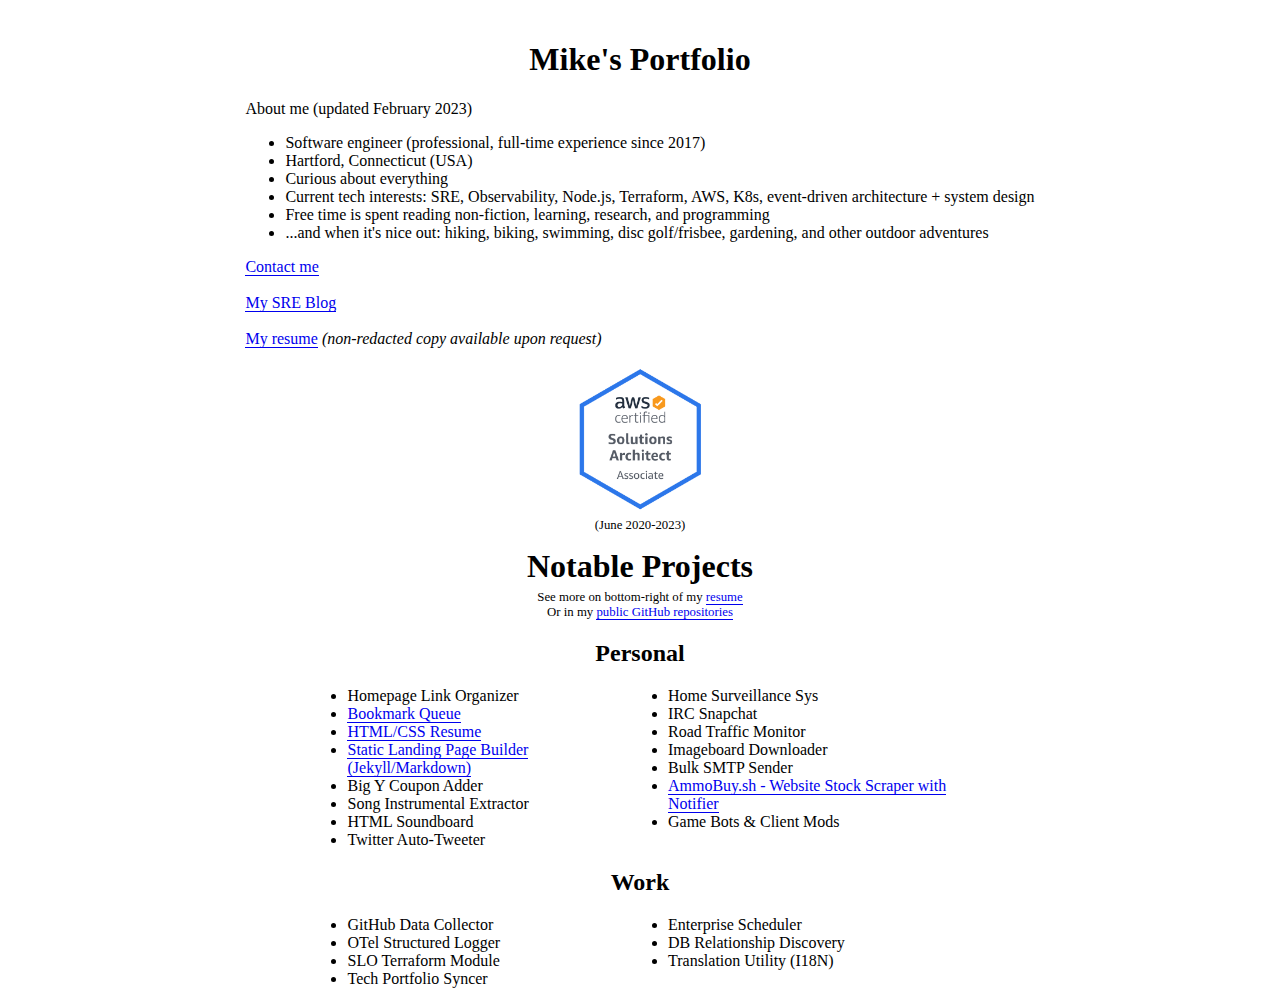
<file: index.html>
<!DOCTYPE html>
<html lang="en">

<head>
  <meta charset="utf-8" />
  <meta name="viewport" content="width=device-width, initial-scale=1" />
  <link rel="stylesheet" type="text/css" href="style.css" />
  <link rel="icon" type="image/x-icon" href="../favicon.ico?v=1" />
  <title>Mike's Portfolio</title>
  <!-- Primary Meta Tags -->
  <meta name="title" content="Mike's Portfolio" />
  <meta name="description" content="Mike's Portfolio" />

  <!-- Open Graph / Facebook -->
  <meta property="og:type" content="website" />
  <meta property="og:url" content="https://MikeQDev.github.io/" />
  <meta property="og:title" content="Mike's Portfolio" />
  <meta property="og:description" content="Mike's Portfolio" />
  <meta property="og:image" content="https://MikeQDev.github.io/favicon.ico" />

  <!-- Twitter -->
  <meta property="twitter:card" content="summary_large_image" />
  <meta property="twitter:url" content="https://MikeQDev.github.io/" />
  <meta property="twitter:title" content="Mike's Portfolio" />
  <meta property="twitter:description" content="Mike's Portfolio" />
  <meta property="twitter:image" content="https://MikeQDev.github.io/favicon.ico" />
</head>

<body>
  <h1 class="title">
    Mike's Portfolio
  </h1>
  <p>
    About me (updated February 2023)
  </p>
  <div class="about-me">
    <ul>
      <li>Software engineer (professional, full-time experience since 2017)</li>
      <li>Hartford, Connecticut (USA)</li>
      <li>Curious about everything</li>
      <li>Current tech interests: SRE, Observability, Node.js, Terraform, AWS, K8s, event-driven architecture + system
        design</li>
      <li>Free time is spent reading non-fiction, learning, research, and programming</li>
      <li>...and when it's nice out: hiking, biking, swimming, disc golf/frisbee, gardening, and other outdoor
        adventures</li>
    </ul>
    <p>
      <a href="https://twitter.com/MikeQdev">Contact me</a><br /><br />
      <a href="https://srezone.com/blog/">My SRE Blog</a><br /><br />
      <a href="resume/">My resume</a> <i>(non-redacted copy available upon request)</i>
    </p>
  </div>
  <div class="badges">
    <img class="aws-badge" src="./aws-saa.png" alt="aws solutions architect associated certified" />
    <p class="subtext">(June 2020-2023)</p>
  </div>
  <div class="projects">
    <h1 class="title" style="margin: 5px;">
      Notable Projects
    </h1>
    <p class="center subtext">See more on bottom-right of my <a href="resume/">resume</a></p>
    <p class="center subtext">Or in my <a href="https://github.com/MikeQDev?tab=repositories">public GitHub repositories</a></p>
    <h2 class="center">Personal</h2>
    <ul class="misc-projects">
      <li>Homepage Link Organizer</li>
      <li><a href="https://misc.cabinsaver.com/vidqueue/">Bookmark Queue</a></li>
      <li><a href="resume/">HTML/CSS Resume</a></li>
      <li><a href="https://mikeqdev.github.io/landing-page-gen-jekyll/">Static Landing Page Builder
          (Jekyll/Markdown)</a></li>
      <li>Big Y Coupon Adder</li>
      <li>Song Instrumental Extractor</li>
      <li>HTML Soundboard</li>
      <li>Twitter Auto-Tweeter</li>
      <li>Home Surveillance Sys</li>
      <li>IRC Snapchat</li>
      <li>Road Traffic Monitor</li>
      <li>Imageboard Downloader</li>
      <li>Bulk SMTP Sender</li>
      <li><a href="https://github.com/MikeQDev/ammobuy.sh">AmmoBuy.sh - Website Stock Scraper with Notifier</a></li>
      <li>Game Bots &amp; Client Mods</li>
    </ul>
    <h2 class="center">Work</h2>
    <ul class="misc-projects">
      <li>GitHub Data Collector</li>
      <li>OTel Structured Logger</li>
      <li>SLO Terraform Module</li>
      <li>Tech Portfolio Syncer</li>
      <li>Enterprise Scheduler</li>
      <li>DB Relationship Discovery</li>
      <li>Translation Utility (I18N)</li>
    </ul>
  </div>
</body>

</html>
</file>
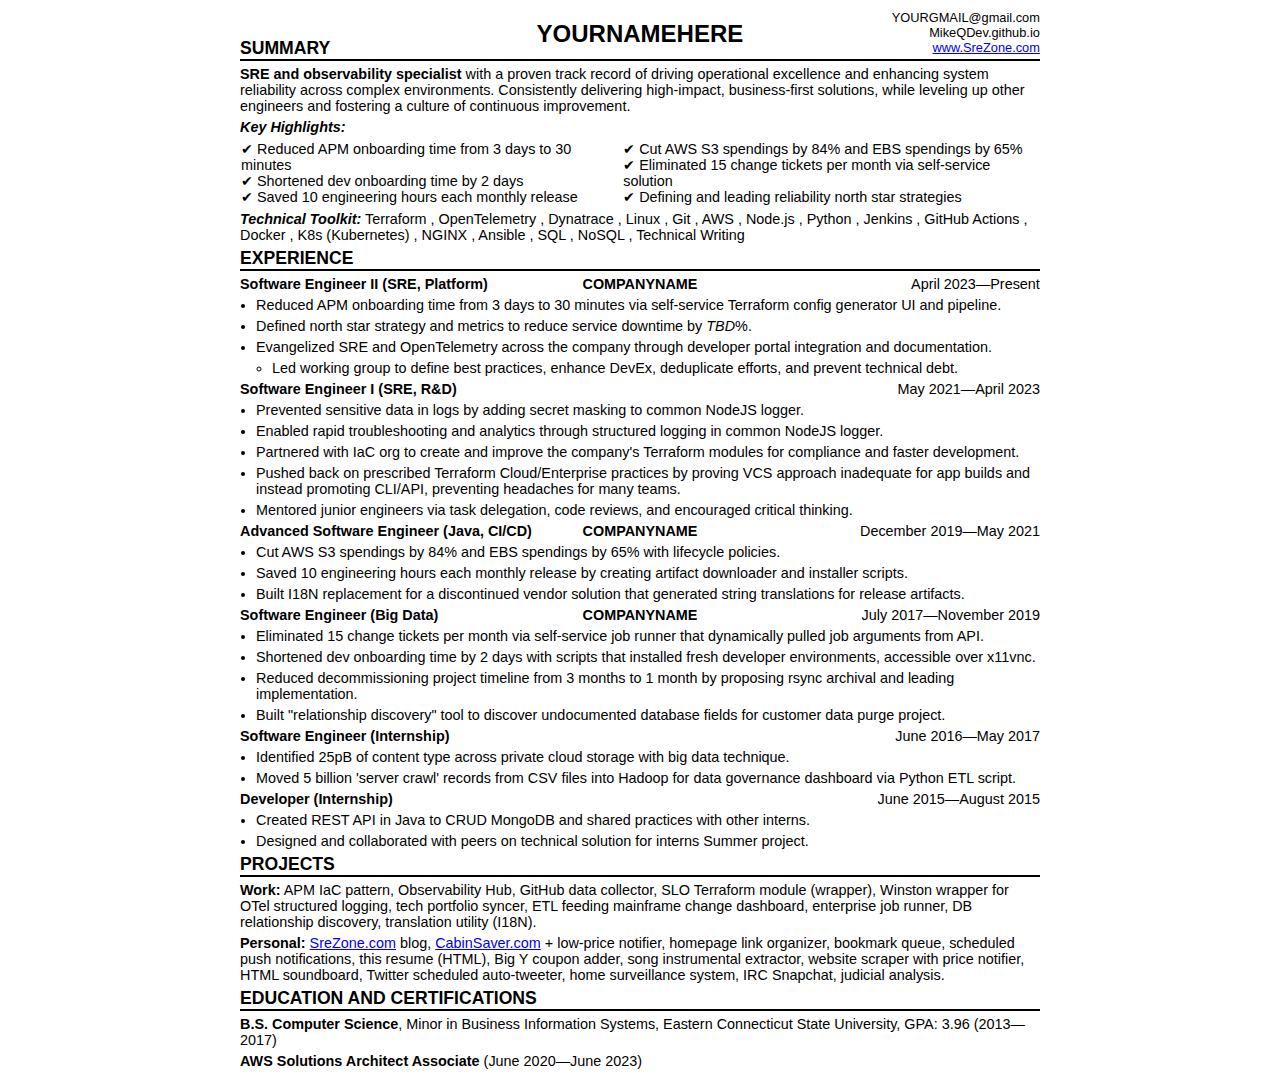
<file: resume/index.html>
<!doctype html>
<html lang="en">
  <head>
    <meta charset="UTF-8" />
    <meta name="viewport" content="width=device-width, initial-scale=1.0" />
    <title>YOURNAMEHERE's Resume</title>
    <style>
      p {
        margin: 5px 0;
        font-size: 0.9em;
      }
      p.section-header {
        border-bottom: 2px black solid;
        font-weight: bold;
        font-size: 1.1em;
      }

      div.three-column {
        display: flex;
      }

      div.three-column p {
        display: inline;
        font-weight: bold;
        margin: 0px;
      }

      div.three-column :nth-child(1) {
        width: 42%;
        text-align: left;
      }

      div.three-column :nth-child(2) {
        width: 16%;
        text-align: center;
      }

      div.three-column :nth-child(3) {
        width: 42%;
        font-weight: normal;
        text-align: right;
      }

      ul {
        padding: 0 0 0 15px;
        margin: 1px;
      }

      li {
        margin: 5px 0px;
        font-size: 0.9em;
      }

      body {
        max-width: 800px;
        margin: auto;
        padding: 10px;
      }

      * {
        font-family: Calibri, sans-serif;
      }

      div.highlights li {
        margin: 0;
      }
    </style>
  </head>

  <body>
    <div class="three-column">
      <p style="width: 33.33%"></p>
      <p style="width: 33.33%; font-size: 1.5em; line-height: 200%">
        YOURNAMEHERE
      </p>
      <p style="width: 33.33%; font-size: 0.8em">
        YOURGMAIL@gmail.com<br />MikeQDev.github.io<br /><a
          href="https://SreZone.com"
          >www.SreZone.com</a
        >
      </p>
    </div>
    <p class="section-header" style="margin: -20px 0 0">SUMMARY</p>
    <p>
      <b>SRE and observability specialist</b> with a proven track record of
      driving operational excellence and enhancing system reliability across
      complex environments. Consistently delivering high-impact, business-first
      solutions, while leveling up other engineers and fostering a culture of
      continuous improvement.
    </p>
    <p>
      <b><i>Key Highlights:</i></b>
    </p>
    <div
      class="highlights"
      style="display: flex; justify-content: space-between"
    >
      <ul style="list-style-type: none; padding: 0">
        <li>✔ Reduced APM onboarding time from 3 days to 30 minutes</li>
        <li>✔ Shortened dev onboarding time by 2 days</li>
        <li>✔ Saved 10 engineering hours each monthly release</li>
      </ul>
      <ul style="list-style-type: none; padding: 0">
        <li>✔ Cut AWS S3 spendings by 84% and EBS spendings by 65%</li>
        <li>
          ✔ Eliminated 15 change tickets per month via self-service solution
        </li>
        <li>✔ Defining and leading reliability north star strategies</li>
      </ul>
    </div>
    <p>
      <b><i>Technical Toolkit:</i></b> Terraform , OpenTelemetry , Dynatrace ,
      Linux , Git , AWS , Node.js , Python , Jenkins , GitHub Actions , Docker ,
      K8s (Kubernetes) , NGINX , Ansible , SQL , NoSQL , Technical Writing
    </p>
    <p class="section-header">EXPERIENCE</p>
    <div class="three-column">
      <p style="width: 33.33%">Software Engineer II (SRE, Platform)</p>
      <p style="width: 33.33%">COMPANYNAME</p>
      <p style="width: 33.33%">April 2023&mdash;Present</p>
    </div>
    <ul>
      <li>
        Reduced APM onboarding time from 3 days to 30 minutes via self-service
        Terraform config generator UI and pipeline.<!-- add blog post link when ready-->
      </li>
      <li>
        Defined north star strategy and metrics to reduce service downtime by
        <i>TBD</i>%.
      </li>
      <li>
        Evangelized SRE and OpenTelemetry across the company through developer
        portal integration and documentation.
      </li>
      <ul>
        <li>
          Led working group to define best practices, enhance DevEx, deduplicate
          efforts, and prevent technical debt.
        </li>
      </ul>
    </ul>
    <div class="three-column">
      <p>Software Engineer I (SRE, R&amp;D)</p>
      <p></p>
      <p>May 2021&mdash;April 2023</p>
    </div>
    <ul>
      <li>
        Prevented sensitive data in logs by adding secret masking to common
        NodeJS logger.
      </li>
      <li>
        Enabled rapid troubleshooting and analytics through structured logging
        in common NodeJS logger.
      </li>
      <li>
        Partnered with IaC org to create and improve the company's Terraform
        modules for compliance and faster development.
      </li>
      <li>
        Pushed back on prescribed Terraform Cloud/Enterprise practices by
        proving VCS approach inadequate for app builds and instead promoting
        CLI/API, preventing headaches for many teams.
      </li>
      <li>
        Mentored junior engineers via task delegation, code reviews, and
        encouraged critical thinking.
      </li>
    </ul>
    <div class="three-column">
      <p>Advanced Software Engineer (Java, CI/CD)</p>
      <p>COMPANYNAME</p>
      <p>December 2019&mdash;May 2021</p>
    </div>
    <ul>
      <li>
        Cut AWS S3 spendings by 84% and EBS spendings by 65% with lifecycle
        policies.
      </li>
      <li>
        Saved 10 engineering hours each monthly release by creating artifact
        downloader and installer scripts.
      </li>
      <li>
        Built I18N replacement for a discontinued vendor solution that generated
        string translations for release artifacts.
      </li>
    </ul>
    <div class="three-column">
      <p>Software Engineer (Big Data)</p>
      <p>COMPANYNAME</p>
      <p>July 2017&mdash;November 2019</p>
    </div>
    <ul>
      <li>
        Eliminated 15 change tickets per month via self-service job runner that
        dynamically pulled job arguments from API.
      </li>
      <li>
        Shortened dev onboarding time by 2 days with scripts that installed
        fresh developer environments, accessible over x11vnc.
      </li>
      <li>
        Reduced decommissioning project timeline from 3 months to 1 month by
        proposing rsync archival and leading implementation.
      </li>
      <li>
        Built "relationship discovery" tool to discover undocumented database
        fields for customer data purge project.
      </li>
    </ul>
    <div class="three-column">
      <p>Software Engineer (Internship)</p>
      <p></p>
      <p>June 2016&mdash;May 2017</p>
    </div>
    <ul>
      <li>
        Identified 25pB of content type across private cloud storage with big
        data technique.
      </li>
      <li>
        Moved 5 billion 'server crawl' records from CSV files into Hadoop for
        data governance dashboard via Python ETL script.
      </li>
    </ul>
    <div class="three-column">
      <p>Developer (Internship)</p>
      <p></p>
      <p>June 2015&mdash;August 2015</p>
    </div>
    <ul>
      <li>
        Created REST API in Java to CRUD MongoDB and shared practices with other
        interns.
      </li>
      <li>
        Designed and collaborated with peers on technical solution for interns
        Summer project.
      </li>
    </ul>

    <p class="section-header">PROJECTS</p>
    <p>
      <b>Work:</b> APM IaC pattern, Observability Hub, GitHub data collector,
      SLO Terraform module (wrapper), Winston wrapper for OTel structured
      logging, tech portfolio syncer, ETL feeding mainframe change dashboard,
      enterprise job runner, DB relationship discovery, translation utility
      (I18N).
    </p>
    <p>
      <b>Personal:</b> <a href="https://SreZone.com">SreZone.com</a> blog,
      <a href="https://CabinSaver.com">CabinSaver.com</a> + low-price notifier,
      homepage link organizer, bookmark queue, scheduled push notifications,
      this resume (HTML), Big Y coupon adder, song instrumental extractor,
      website scraper with price notifier, HTML soundboard, Twitter scheduled
      auto-tweeter, home surveillance system, IRC Snapchat, judicial analysis.
    </p>
    <p class="section-header">EDUCATION AND CERTIFICATIONS</p>

    <p>
      <b>B.S. Computer Science</b>, Minor in Business Information Systems,
      Eastern Connecticut State University, GPA: 3.96 (2013&mdash;2017)
    </p>
    <p><b>AWS Solutions Architect Associate</b> (June 2020&mdash;June 2023)</p>
  </body>
</html>
</file>
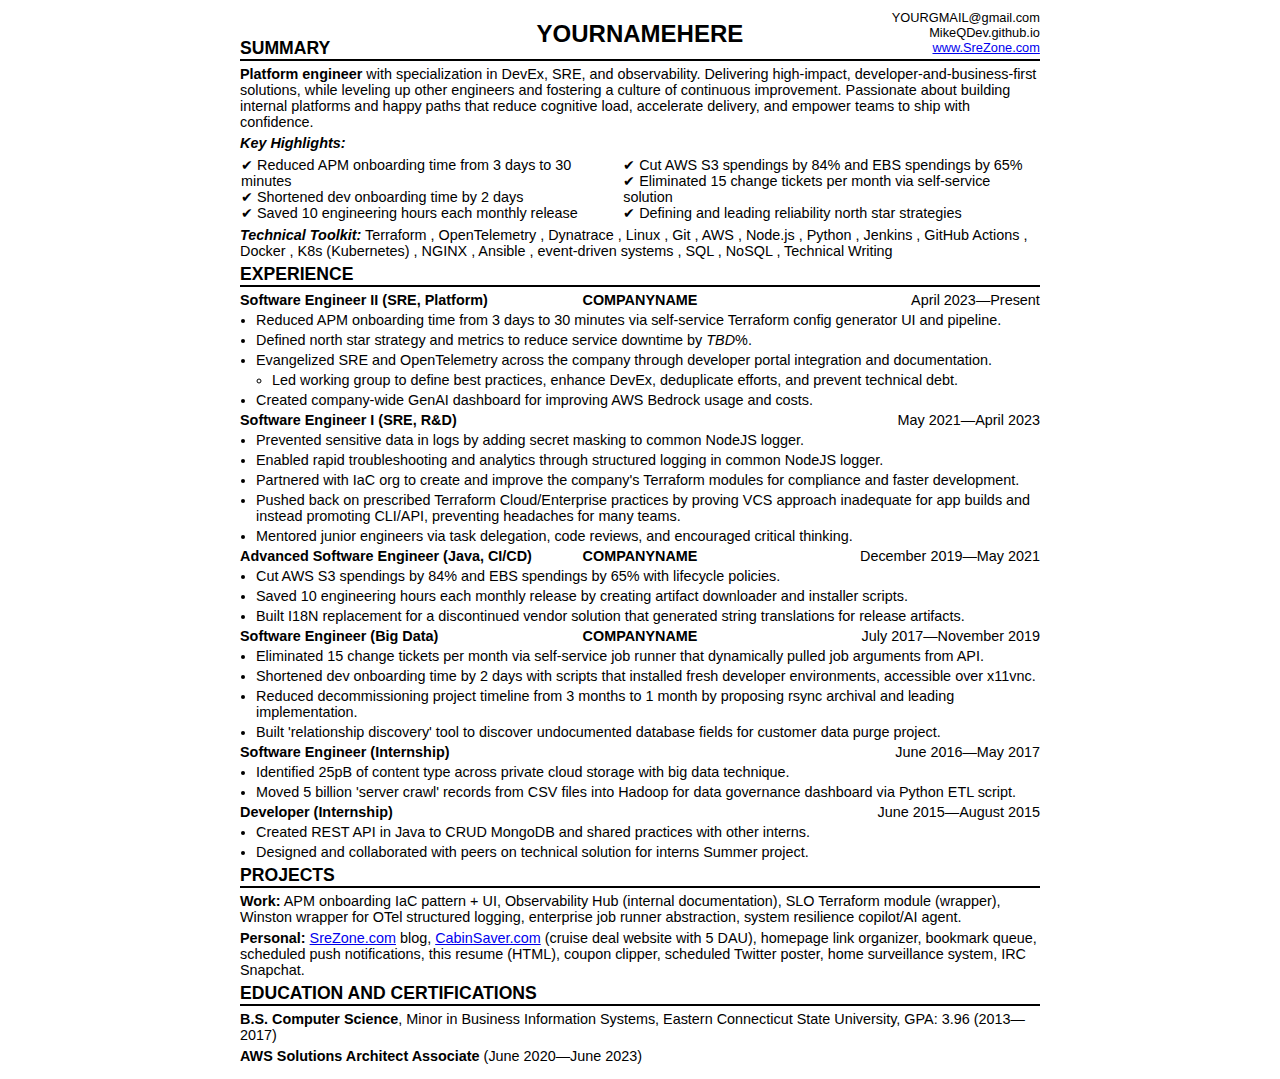
<file: resume/platform.html>
<!doctype html>
<html lang="en">
  <head>
    <meta charset="UTF-8" />
    <meta name="viewport" content="width=device-width, initial-scale=1.0" />
    <title>YOURNAMEHERE's Resume</title>
    <style>
      * {
				font-variant-ligatures: none;
				-webkit-font-feature-settings: "liga" 0, "clig" 0;
				font-feature-settings: "liga" 0, "clig" 0;
      }
      p {
        margin: 5px 0;
        font-size: 0.9em;
      }
      p.section-header {
        border-bottom: 2px black solid;
        font-weight: bold;
        font-size: 1.1em;
      }

      div.three-column {
        display: flex;
      }

      div.three-column p {
        display: inline;
        font-weight: bold;
        margin: 0px;
      }

      div.three-column :nth-child(1) {
        width: 42%;
        text-align: left;
      }

      div.three-column :nth-child(2) {
        width: 16%;
        text-align: center;
      }

      div.three-column :nth-child(3) {
        width: 42%;
        font-weight: normal;
        text-align: right;
      }

      ul {
        padding: 0 0 0 15px;
        margin: 1px;
      }

      li {
        margin: 4px 0px;
        font-size: 0.9em;
      }

      body {
        max-width: 800px;
        margin: auto;
        padding: 10px;
      }

      * {
        font-family: Calibri, sans-serif;
      }

      div.highlights li {
        margin: 0;
      }
    </style>
  </head>

  <body>
    <div class="three-column">
      <p style="width: 33.33%"></p>
      <p style="width: 33.33%; font-size: 1.5em; line-height: 200%">
        YOURNAMEHERE
      </p>
      <p style="width: 33.33%; font-size: 0.8em">
        YOURGMAIL@gmail.com<br />MikeQDev.github.io<br /><a
          href="https://SreZone.com"
          >www.SreZone.com</a
        >
      </p>
    </div>
    <p class="section-header" style="margin: -20px 0 0">SUMMARY</p>
    <p>
      <b>Platform engineer</b> with specialization in DevEx, SRE, and observability.
      Delivering high-impact, developer-and-business-first
      solutions, while leveling up other engineers and fostering a culture of
      continuous improvement. Passionate about building internal platforms and
      happy paths that reduce cognitive load, accelerate delivery, and empower
      teams to ship with confidence.
    </p>
    <p>
      <b><i>Key Highlights:</i></b>
    </p>
    <div
      class="highlights"
      style="display: flex; justify-content: space-between"
    >
      <ul style="list-style-type: none; padding: 0">
        <li>✔ Reduced APM onboarding time from 3 days to 30 minutes</li>
        <li>✔ Shortened dev onboarding time by 2 days</li>
        <li>✔ Saved 10 engineering hours each monthly release</li>
      </ul>
      <ul style="list-style-type: none; padding: 0">
        <li>✔ Cut AWS S3 spendings by 84% and EBS spendings by 65%</li>
        <li>
          ✔ Eliminated 15 change tickets per month via self-service solution
        </li>
        <li>✔ Defining and leading reliability north star strategies</li>
      </ul>
    </div>
    <p>
      <b><i>Technical Toolkit:</i></b> Terraform , OpenTelemetry , Dynatrace ,
      Linux , Git , AWS , Node.js , Python , Jenkins , GitHub Actions , Docker ,
      K8s (Kubernetes) , NGINX , Ansible , event-driven systems , SQL , NoSQL , Technical Writing
    </p>
    <p class="section-header">EXPERIENCE</p>
    <div class="three-column">
      <p style="width: 33.33%">Software Engineer II (SRE, Platform)</p>
      <p style="width: 33.33%">COMPANYNAME</p>
      <p style="width: 33.33%">April 2023&mdash;Present</p>
    </div>
    <ul>
      <li>
        Reduced APM onboarding time from 3 days to 30 minutes via self-service
        Terraform config generator UI and pipeline.<!-- add blog post link when ready-->
      </li>
      <li>
        Defined north star strategy and metrics to reduce service downtime by
        <i>TBD</i>%.
      </li>
      <li>
        Evangelized SRE and OpenTelemetry across the company through developer
        portal integration and documentation.
      </li>
      <ul>
        <li>
          Led working group to define best practices, enhance DevEx, deduplicate
          efforts, and prevent technical debt.
        </li>
      </ul>
      <li>
        Created company-wide GenAI dashboard for improving AWS Bedrock usage and costs.
      </li>
    </ul>
    <div class="three-column">
      <p>Software Engineer I (SRE, R&amp;D)</p>
      <p></p>
      <p>May 2021&mdash;April 2023</p>
    </div>
    <ul>
      <li>
        Prevented sensitive data in logs by adding secret masking to common
        NodeJS logger.
      </li>
      <li>
        Enabled rapid troubleshooting and analytics through structured logging
        in common NodeJS logger.
      </li>
      <li>
        Partnered with IaC org to create and improve the company's Terraform
        modules for compliance and faster development.
      </li>
      <li>
        Pushed back on prescribed Terraform Cloud/Enterprise practices by
        proving VCS approach inadequate for app builds and instead promoting
        CLI/API, preventing headaches for many teams.
      </li>
      <li>
        Mentored junior engineers via task delegation, code reviews, and
        encouraged critical thinking.
      </li>
    </ul>
    <div class="three-column">
      <p>Advanced Software Engineer (Java, CI/CD)</p>
      <p>COMPANYNAME</p>
      <p>December 2019&mdash;May 2021</p>
    </div>
    <ul>
      <li>
        Cut AWS S3 spendings by 84% and EBS spendings by 65% with lifecycle
        policies.
      </li>
      <li>
        Saved 10 engineering hours each monthly release by creating artifact
        downloader and installer scripts.
      </li>
      <li>
        Built I18N replacement for a discontinued vendor solution that generated
        string translations for release artifacts.
      </li>
    </ul>
    <div class="three-column">
      <p>Software Engineer (Big Data)</p>
      <p>COMPANYNAME</p>
      <p>July 2017&mdash;November 2019</p>
    </div>
    <ul>
      <li>
        Eliminated 15 change tickets per month via self-service job runner that
        dynamically pulled job arguments from API.
      </li>
      <li>
        Shortened dev onboarding time by 2 days with scripts that installed
        fresh developer environments, accessible over x11vnc.
      </li>
      <li>
        Reduced decommissioning project timeline from 3 months to 1 month by
        proposing rsync archival and leading implementation.
      </li>
      <li>
        Built 'relationship discovery' tool to discover undocumented database
        fields for customer data purge project.
      </li>
    </ul>
    <div class="three-column">
      <p>Software Engineer (Internship)</p>
      <p></p>
      <p>June 2016&mdash;May 2017</p>
    </div>
    <ul>
      <li>
        Identified 25pB of content type across private cloud storage with big
        data technique.
      </li>
      <li>
        Moved 5 billion 'server crawl' records from CSV files into Hadoop for
        data governance dashboard via Python ETL script.
      </li>
    </ul>
    <div class="three-column">
      <p>Developer (Internship)</p>
      <p></p>
      <p>June 2015&mdash;August 2015</p>
    </div>
    <ul>
      <li>
        Created REST API in Java to CRUD MongoDB and shared practices with other
        interns.
      </li>
      <li>
        Designed and collaborated with peers on technical solution for interns
        Summer project.
      </li>
    </ul>

    <p class="section-header">PROJECTS</p>
    <p>
      <b>Work:</b> APM onboarding IaC pattern + UI, Observability Hub (internal documentation),
      SLO Terraform module (wrapper), Winston wrapper for OTel structured
      logging, enterprise job runner abstraction, system resilience copilot/AI agent.
    </p>
    <p>
      <b>Personal:</b> <a href="https://SreZone.com">SreZone.com</a> blog,
      <a href="https://CabinSaver.com">CabinSaver.com</a> (cruise deal website with 5 DAU),
      homepage link organizer, bookmark queue, scheduled push notifications,
      this resume (HTML), coupon clipper,
      scheduled Twitter poster, home surveillance system, IRC Snapchat.
    </p>
    <p class="section-header">EDUCATION AND CERTIFICATIONS</p>
    <p>
      <b>B.S. Computer Science</b>, Minor in Business Information Systems,
      Eastern Connecticut State University, GPA: 3.96 (2013&mdash;2017)
    </p>
    <p><b>AWS Solutions Architect Associate</b> (June 2020&mdash;June 2023)</p>
  </body>
</html>
</file>
<file: style.css>
html {
  display: flex;
}
body {
  padding: 20px 10px;
  margin: auto;
  max-width: 900px;
}

div.badges {
  text-align: center;
  user-select: none;
  margin-bottom: 15px;
}

img.aws-badge {
  width: 150px;
}

.title {
  text-align: center;
}

.center {
  text-align: center;
}

.subtext {
  margin: 0;
  font-size: 0.8em;
}

ul.misc-projects {
  margin: auto;
  max-width: 625px;
  columns: 2;
  -webkit-columns: 2;
  -moz-columns: 2;
}

a {
  text-decoration: none;
  border-bottom: 1px solid;
}
</file>
